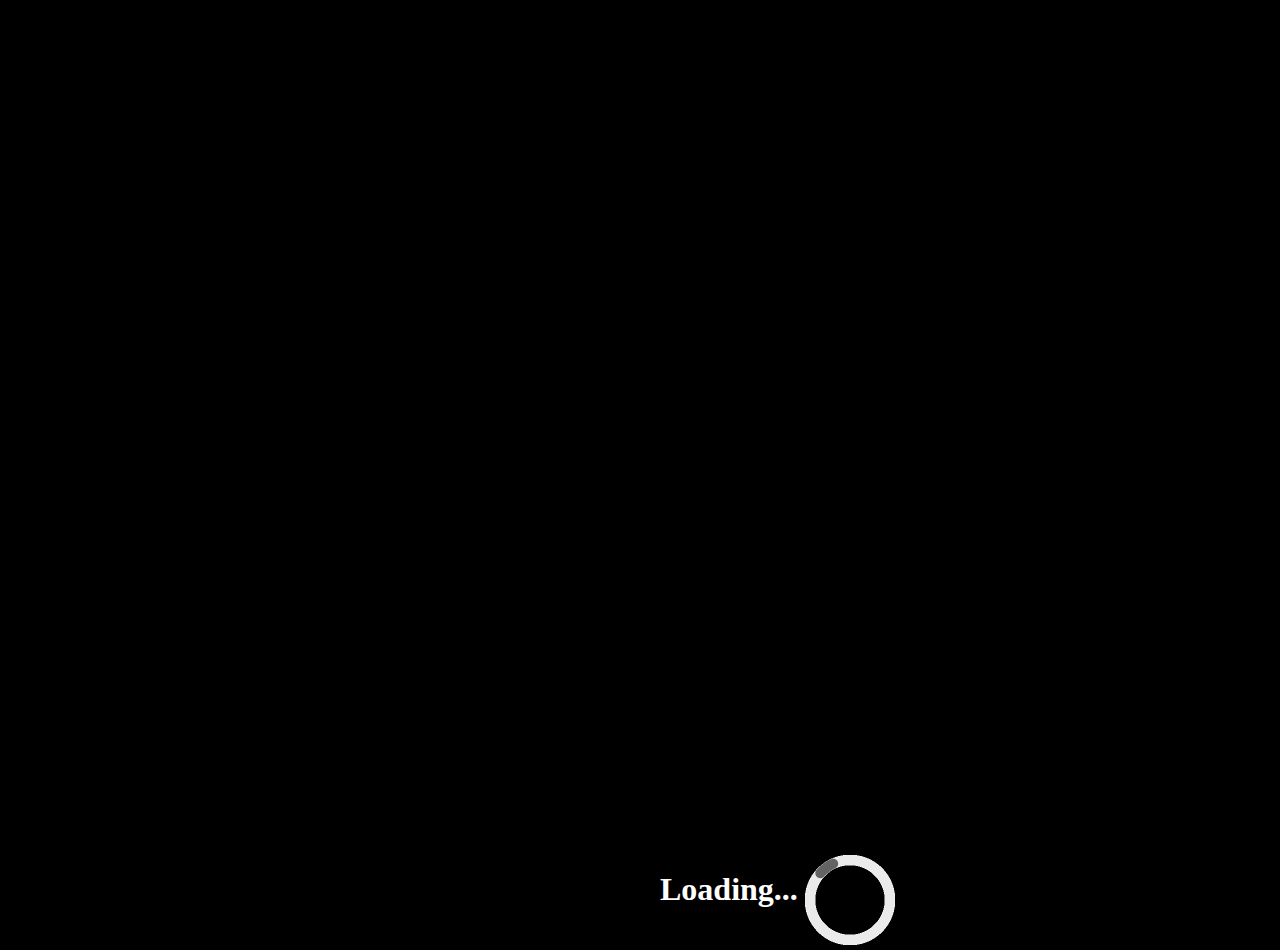
<file: loading.html>
<html>
<head>
<title>Loading...</title>
<script src = "scripts/jquery.js"></script>
<script src = "scripts/load.js"></script>
<script src = "scripts/transition.js"></script>
<link rel="stylesheet" href="design/load.css" type="text/css">
</head>
<body>

</body>
</html>
</file>
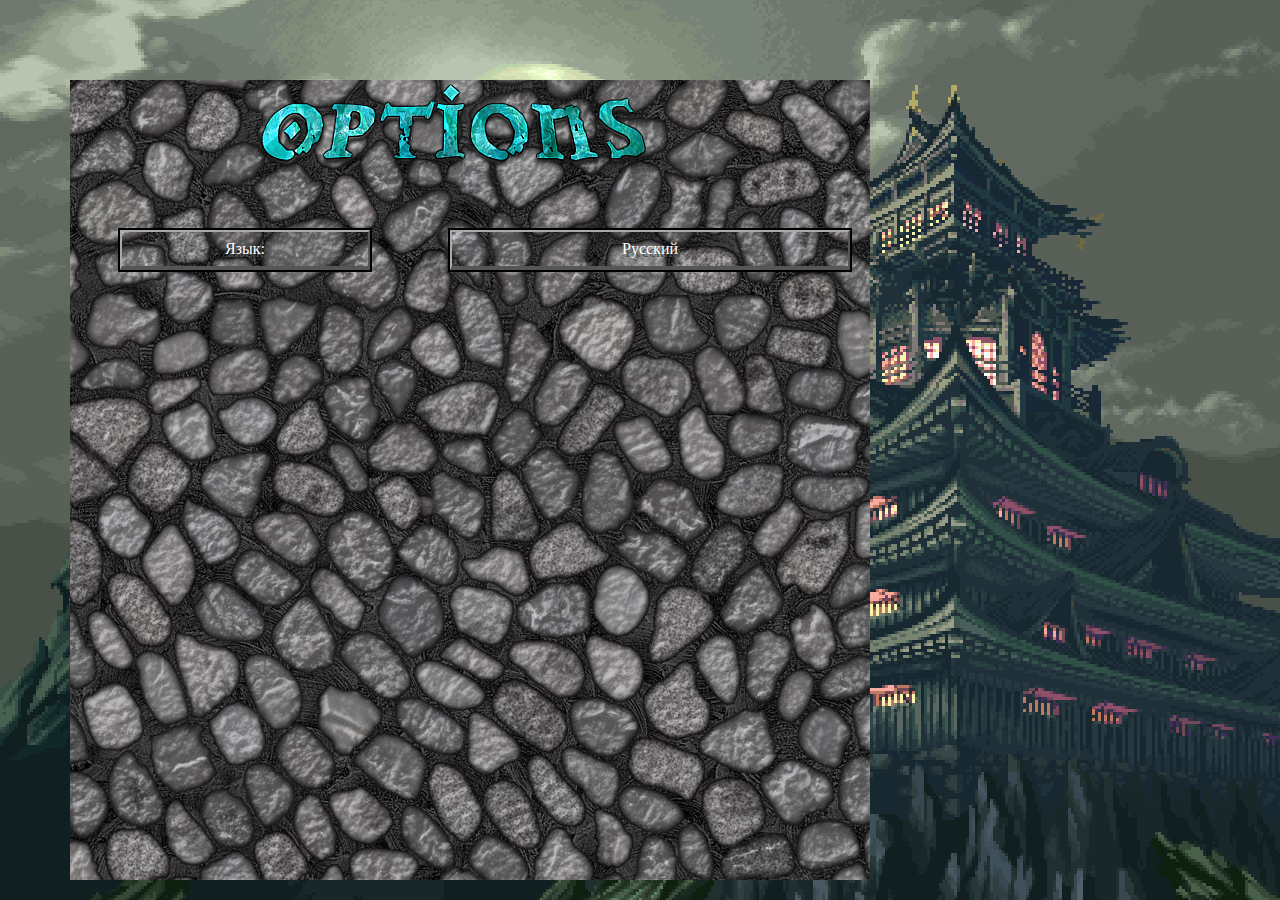
<file: options.html>
<html>
<head>
<script src="scripts/jquery.js"></script>
<title>Options</title>
<link rel="stylesheet" href="design/options.css" type="text/css">
</head>
<body>
<div class="button" id="button">
    <span>Русский</span>
</div>
<div class="lang" id="lang">
    <span>Язык:</span>
</div>
<script>
$("html").keydown(rev);
function rev(e)
{
        if(e.which==27)
                re();
}        
function re()
{
location="index.html"
}
var back = $("<div/>").attr("id", "back").appendTo("body");
var logo= $("<img/>").attr("src", "images/Options.png");
back.append(logo);
logo.css({
"position":"absolute",
"left":"185px"
});
back.append(lang);
back.append(button);
back.css({
"position":"absolute",
"background-image":"url(images/cobblestone.jpg)",
"width":"800px",
"height":"800px",
"left":"70px",
"top":"80px"
});
var langchange = $("#button");
langchange.click(change);
function change()
{
	location="OptionsEng.html"
}
</script>
</body>
</html>
</file>
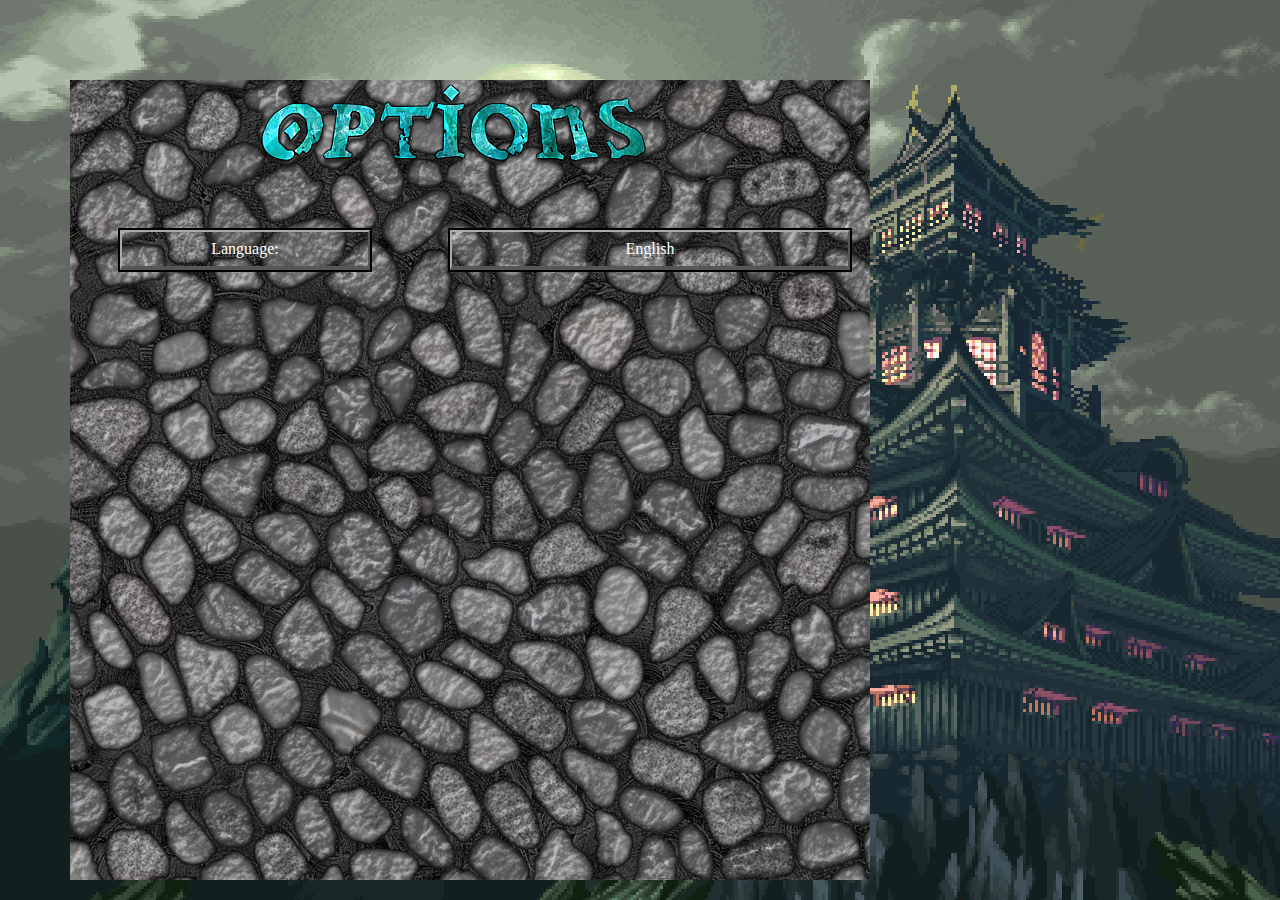
<file: OptionsEng.html>
<html>
<head>
<script src="scripts/jquery.js"></script>
<title>Options</title>
<link rel="stylesheet" href="design/options.css" type="text/css">
</head>
<body>
<div class="button" id="button">
    <span>English</span>
</div>
<div class="lang" id="lang">
    <span>Language:</span>
</div>
<script>
$("html").keydown(rev);
function rev(e)
{
        if(e.which==27)
                re();
}        
function re()
{
location="indexeng.html"
}
var back = $("<div/>").attr("id", "back").appendTo("body");
var logo= $("<img/>").attr("src", "images/Options.png");
back.append(logo);
logo.css({
"position":"absolute",
"left":"185px"
});
back.append(lang);
back.append(button);
back.css({
"position":"absolute",
"background-image":"url(images/cobblestone.jpg)",
"width":"800px",
"height":"800px",
"left":"70px",
"top":"80px"
});
var langchange = $("#button");
langchange.click(change);
function change()
{
	location="options.html"
}
</script>
</body>
</html>
</file>
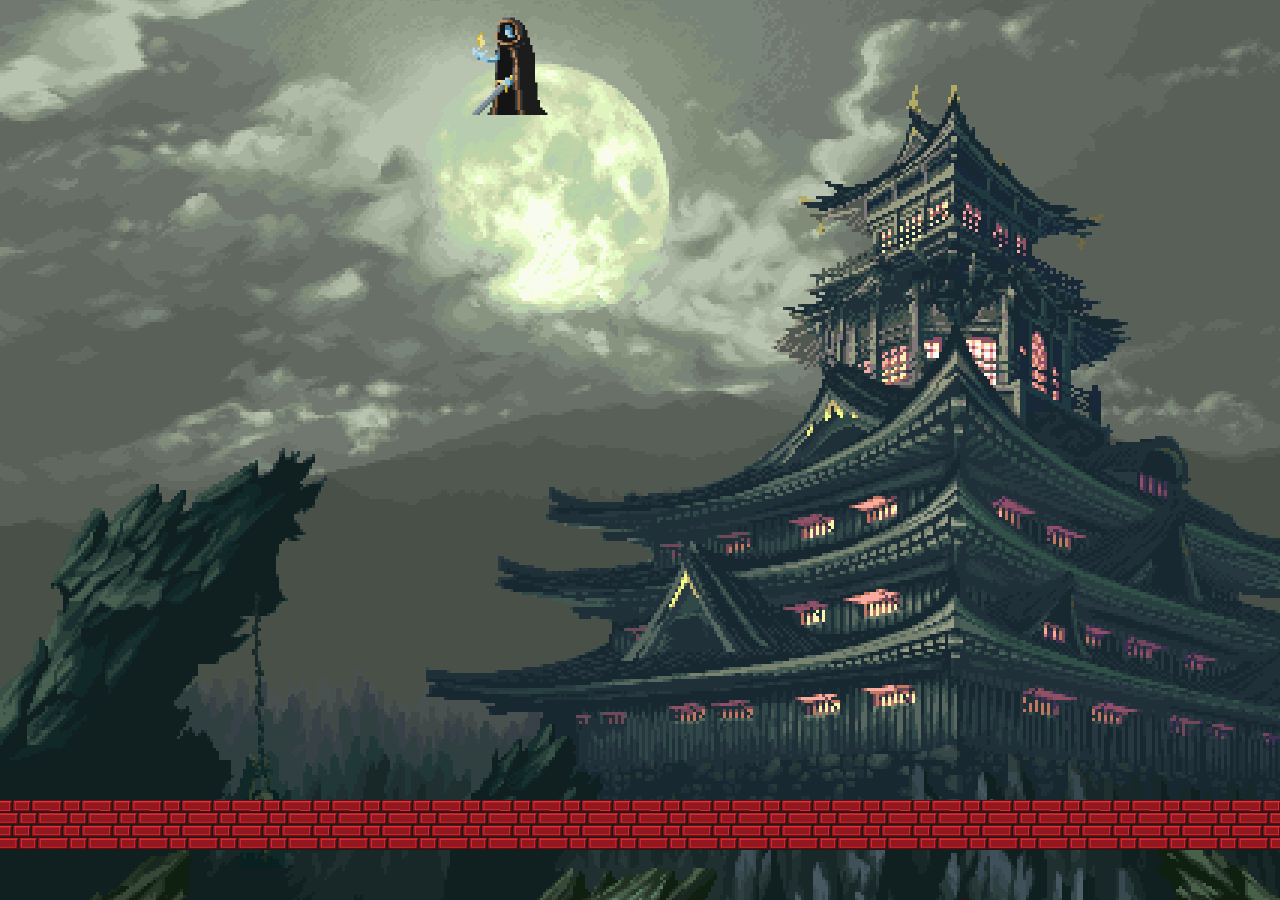
<file: start.html>
<html>
<head>
<title>Adventure To Hell</title>
<script src = "scripts/jquery.js"></script>
<script src = "scripts/transition.js"></script>
<link rel="stylesheet" href="design/style.css" type="text/css">
</head>
<body>
<script>
changeView();
</script>
</body>
</html>
</file>
<file: design/load.css>
body
{
	background-color: black;
}
</file>
<file: design/options.css>
body
{
	background-image: url("../images/thumb-1920-598236.png");
}

@font-face {
  font-family: 'Minecraft';
  src: url('http://charliecowan.co.uk/mcbuttongenerator/fonts/mcfont.eot');
  src: url('http://charliecowan.co.uk/mcbuttongenerator/fonts/mcfont.eot?#iefix') format('embedded-opentype'),
       url('http://charliecowan.co.uk/mcbuttongenerator/fonts/mcfont.svg#svgFontName') format('svg');
}

.button {
  height: 40px;
  width: 400px;
  outline: 2px solid black;
  position: relative;
  margin: 0;
  display: inline-block;
  background-image: url('http://charliecowan.co.uk/mcbuttongenerator/button_center.png');
  background-repeat: repeat;
  padding: 0;
  font-family: Minecraft;
  text-align: center;
  color: white;
  text-shadow: 3px 3px #4C4C4C;
  border-bottom: 4px solid #565656;
  border-right: 2px solid #565656;
  border-left: 2px solid #AAA;
  border-top: 2px solid #AAA;
  box-sizing: border-box;
  font-size: 16px;
  top: 150px;
  left: 130px;
}

.button span {
  position: relative;
  line-height: 40px;
  bottom: 3px;
}

.button:hover {
  border-bottom: 4px solid #59639A;
  border-right: 2px solid #59639A;
  border-left: 2px solid #BDC6FF;
  border-top: 2px solid #BDC6FF;
  background-image: url('http://charliecowan.co.uk/mcbuttongenerator/button_active_center.png');
  color: #FFFFA0;
}
.lang {
  height: 40px;
  width: 250px;
  outline: 2px solid black;
  position: relative;
  margin: 0;
  display: inline-block;
  background-image: url('http://charliecowan.co.uk/mcbuttongenerator/button_center.png');
  background-repeat: repeat;
  padding: 0;
  font-family: Minecraft;
  text-align: center;
  color: white;
  text-shadow: 3px 3px #4C4C4C;
  border-bottom: 4px solid #565656;
  border-right: 2px solid #565656;
  border-left: 2px solid #AAA;
  border-top: 2px solid #AAA;
  box-sizing: border-box;
  font-size: 16px;
  top: 150px;
  left: 50px;
}

.lang span {
  position: relative;
  line-height: 40px;
  bottom: 3px;
}

.lang:hover {
  border-bottom: 4px solid #59639A;
  border-right: 2px solid #59639A;
  border-left: 2px solid #BDC6FF;
  border-top: 2px solid #BDC6FF;
  background-image: url('http://charliecowan.co.uk/mcbuttongenerator/button_active_center.png');
  color: #FFFFA0;
}
</file>
<file: design/style.css>
body
{
	background-image: url("../images/thumb-1920-598236.png");
}
@font-face {
  font-family: 'Minecraft';
  src: url('http://charliecowan.co.uk/mcbuttongenerator/fonts/mcfont.eot');
  src: url('http://charliecowan.co.uk/mcbuttongenerator/fonts/mcfont.eot?#iefix') format('embedded-opentype'),
       url('http://charliecowan.co.uk/mcbuttongenerator/fonts/mcfont.svg#svgFontName') format('svg');
}

.button {
  height: 40px;
  width: 400px;
  outline: 2px solid black;
  position: relative;
  margin: 0;
  display: inline-block;
  background-image: url('http://charliecowan.co.uk/mcbuttongenerator/button_center.png');
  background-repeat: repeat;
  padding: 0;
  font-family: Minecraft;
  text-align: center;
  color: white;
  text-shadow: 3px 3px #4C4C4C;
  border-bottom: 4px solid #565656;
  border-right: 2px solid #565656;
  border-left: 2px solid #AAA;
  border-top: 2px solid #AAA;
  box-sizing: border-box;
  font-size: 16px;
  top: 300px;
  left: 280px;
}

.button span {
  position: relative;
  line-height: 40px;
  bottom: 3px;
}

.button:hover {
  border-bottom: 4px solid #59639A;
  border-right: 2px solid #59639A;
  border-left: 2px solid #BDC6FF;
  border-top: 2px solid #BDC6FF;
  background-image: url('http://charliecowan.co.uk/mcbuttongenerator/button_active_center.png');
  color: #FFFFA0;
}

.author {
  height: 40px;
  width: 400px;
  outline: 2px solid black;
  position: relative;
  margin: 0;
  display: inline-block;
  background-image: url('http://charliecowan.co.uk/mcbuttongenerator/button_center.png');
  background-repeat: repeat;
  padding: 0;
  font-family: Minecraft;
  text-align: center;
  color: white;
  text-shadow: 3px 3px #4C4C4C;
  border-bottom: 4px solid #565656;
  border-right: 2px solid #565656;
  border-left: 2px solid #AAA;
  border-top: 2px solid #AAA;
  box-sizing: border-box;
  font-size: 16px;
  top: 350px;
  left: -124px;
}

.author span {
  position: relative;
  line-height: 40px;
  bottom: 3px;
}

.author:hover {
  border-bottom: 4px solid #59639A;
  border-right: 2px solid #59639A;
  border-left: 2px solid #BDC6FF;
  border-top: 2px solid #BDC6FF;
  background-image: url('http://charliecowan.co.uk/mcbuttongenerator/button_active_center.png');
  color: #FFFFA0;
}

.options {
  height: 40px;
  width: 400px;
  outline: 2px solid black;
  position: relative;
  margin: 0;
  display: inline-block;
  background-image: url('http://charliecowan.co.uk/mcbuttongenerator/button_center.png');
  background-repeat: repeat;
  padding: 0;
  font-family: Minecraft;
  text-align: center;
  color: white;
  text-shadow: 3px 3px #4C4C4C;
  border-bottom: 4px solid #565656;
  border-right: 2px solid #565656;
  border-left: 2px solid #AAA;
  border-top: 2px solid #AAA;
  box-sizing: border-box;
  font-size: 16px;
  top: 400px;
  left: -528px;
}

.options span {
  position: relative;
  line-height: 40px;
  bottom: 3px;
}

.options:hover {
  border-bottom: 4px solid #59639A;
  border-right: 2px solid #59639A;
  border-left: 2px solid #BDC6FF;
  border-top: 2px solid #BDC6FF;
  background-image: url('http://charliecowan.co.uk/mcbuttongenerator/button_active_center.png');
  color: #FFFFA0;
}
</file>
